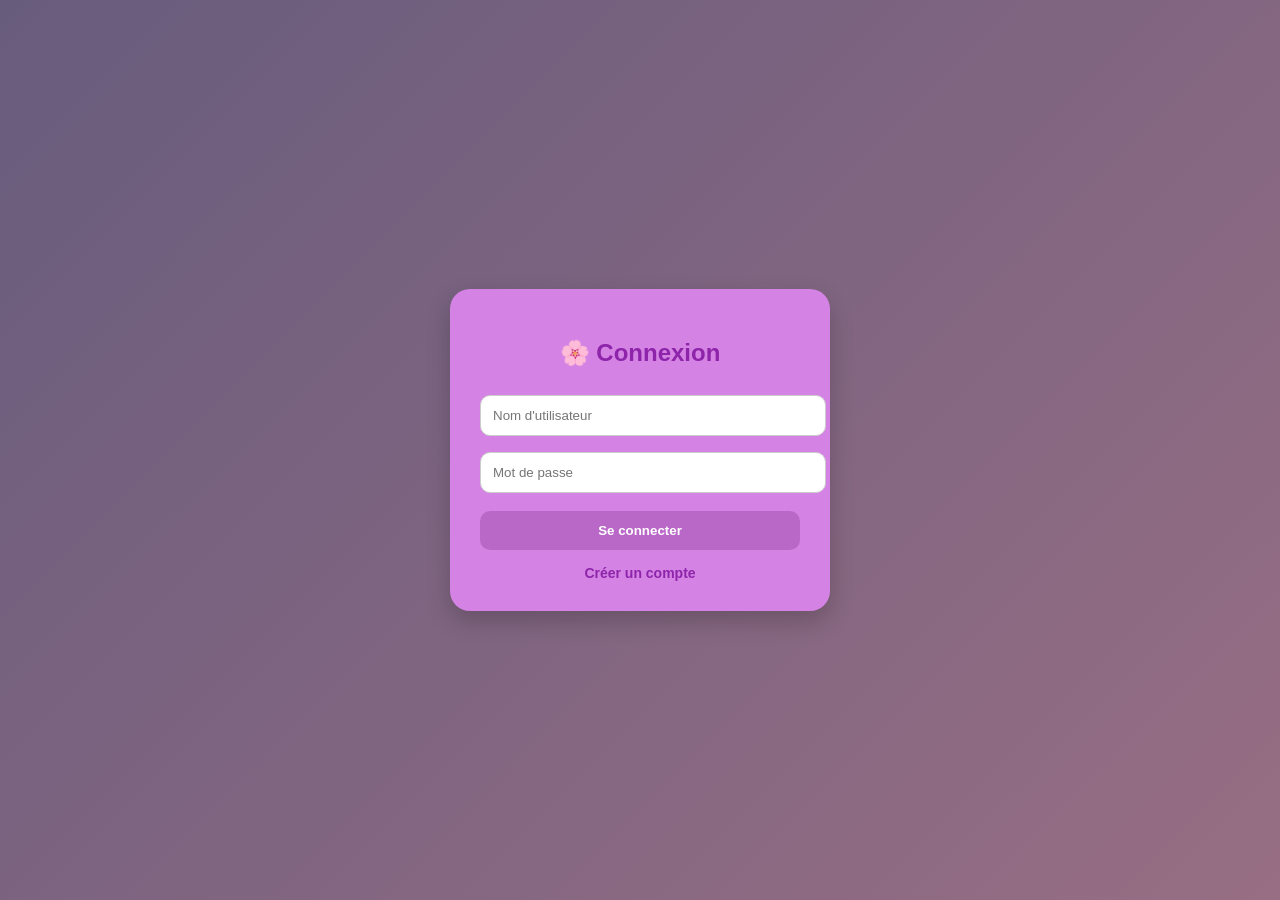
<file: index.html>
<!DOCTYPE html>
<html lang="fr">
<head>
<meta charset="UTF-8">
<title>Espace Filles - Connexion</title>

<style>
/* BACKGROUND ANIMÉ */
body {
    margin: 0;
    font-family: Arial, sans-serif;
    height: 100vh;
    display: flex;
    justify-content: center;
    align-items: center;
    background: linear-gradient(-45deg, #8b718f, #79587f, #a77486, #685c7d);
    background-size: 400% 400%;
    animation: gradientBG 10s ease infinite;
}

/* ANIMATION BACKGROUND */
@keyframes gradientBG {
    0% {background-position: 0% 50%;}
    50% {background-position: 100% 50%;}
    100% {background-position: 0% 50%;}
}

/* CARD */
.container {
    background: rgb(212, 131, 228);
    padding: 30px;
    border-radius: 20px;
    width: 320px;
    text-align: center;
    box-shadow: 0 10px 25px rgba(0,0,0,0.2);
    animation: fadeIn 0.8s ease;
}

/* TITRE */
h2 {
    margin-bottom: 20px;
    color: #8e24aa;
}

/* INPUTS */
input {
    width: 100%;
    padding: 12px;
    margin: 8px 0;
    border-radius: 10px;
    border: 1px solid #ccc;
    transition: 0.3s;
}

input:focus {
    border-color: #ba68c8;
    outline: none;
    box-shadow: 0 0 5px #ba68c8;
}

/* BOUTONS */
button {
    width: 100%;
    padding: 12px;
    margin-top: 10px;
    border-radius: 10px;
    border: none;
    background: #ba68c8;
    color: white;
    font-weight: bold;
    cursor: pointer;
    transition: 0.3s;
}

button:hover {
    transform: scale(1.05);
    background: #8e24aa;
}

/* MESSAGE */
#message {
    margin-top: 10px;
    font-size: 14px;
    color: #d32f2f;
}

/* ANIMATION */
@keyframes fadeIn {
    from {
        opacity: 0;
        transform: translateY(30px);
    }
    to {
        opacity: 1;
        transform: translateY(0);
    }
}

/* PETIT TEXTE */
.switch {
    margin-top: 15px;
    font-size: 14px;
    color: #555;
}

.switch span {
    color: #8e24aa;
    cursor: pointer;
    font-weight: bold;
}
</style>

</head>

<body>

<div class="container">

    <h2 id="title">🌸 Connexion</h2>

    <input type="text" id="username" placeholder="Nom d'utilisateur">
    <input type="password" id="password" placeholder="Mot de passe">

    <button onclick="handleAuth()" id="mainBtn">Se connecter</button>

    <p id="message"></p>

    <div class="switch">
        <span onclick="toggleMode()">Créer un compte</span>
    </div>

</div>

<script>
let isLogin = true;

/* SWITCH LOGIN / REGISTER */
function toggleMode() {
    isLogin = !isLogin;

    document.getElementById("title").textContent = isLogin ? "🌸 Connexion" : "🌸 Inscription";
    document.getElementById("mainBtn").textContent = isLogin ? "Se connecter" : "S'inscrire";
    document.querySelector(".switch span").textContent = isLogin ? "Créer un compte" : "Déjà un compte ?";
    document.getElementById("message").textContent = "";
}

/* AUTH */
function handleAuth() {
    const user = document.getElementById("username").value;
    const pass = document.getElementById("password").value;
    const msg = document.getElementById("message");

    if (!user || !pass) {
        msg.textContent = "Remplis tous les champs";
        return;
    }

    if (isLogin) {
        const savedUser = localStorage.getItem("user");
        const savedPass = localStorage.getItem("pass");

        if (user === savedUser && pass === savedPass) {
            window.location.href = "home.html";
        } else {
            msg.textContent = "Identifiants incorrects";
        }

    } else {
        localStorage.setItem("user", user);
        localStorage.setItem("pass", pass);
        msg.style.color = "plum";
        msg.textContent = "Compte créé avec succès !";
    }
}
</script>

</body>
</html>
</file>
<file: sstyle.css>
body {
    margin: 0;
    font-family: 'Arial', sans-serif;
    background: linear-gradient(-45deg, #907ab8, #b98597, #85588d, #78577d);
    background-size: 400% 400%;
    animation: gradientBG 12s ease infinite;
}

/* ANIMATION BACKGROUND */
@keyframes gradientBG {
    0% {background-position: 0% 50%;}
    50% {background-position: 100% 50%;}
    100% {background-position: 0% 50%;}
}

/* ==================== */
/* HEADER */
/* ==================== */
header {
    display: flex;
    justify-content: space-between;
    align-items: center;
    padding: 15px 30px;
    background: rgba(255,255,255,0.2);
    backdrop-filter: blur(12px);
    color: #4a148c;
    box-shadow: 0 4px 15px rgba(0,0,0,0.2);
}

/* BOUTON DECONNEXION */
.logout {
    background: #d695e8;
    color: white;
    border: none;
    padding: 10px 20px;
    border-radius: 30px;
    cursor: pointer;
    font-weight: bold;
    transition: 0.3s;
}

.logout:hover {
    transform: scale(1.05);
    background: #6a1b9a;
}

/* ==================== */
/* NAVIGATION */
/* ==================== */
nav {
    display: flex;
    justify-content: center;
    gap: 15px;
    margin: 20px;
}

nav button {
    padding: 12px 18px;
    border: none;
    border-radius: 30px;
    background: rgba(255,255,255,0.3);
    backdrop-filter: blur(12px);
    cursor: pointer;
    font-weight: bold;
    color: #4a148c;
    transition: 0.3s;
}

nav button:hover {
    background: #8e24aa;
    color: white;
    transform: scale(1.1);
}

/* ==================== */
/* SECTIONS / CARDS GLASS */
/* ==================== */
section {
    display: none;
    max-width: 750px;
    margin: auto;
    padding: 25px;
    border-radius: 20px;
    background: rgba(255,255,255,0.25);
    backdrop-filter: blur(15px);
    box-shadow: 0 10px 30px rgba(0,0,0,0.2);
    animation: fadeIn 0.5s ease;
}

section.active {
    display: block;
}

/* ==================== */
/* CARTES DROITS, TEMOIGNAGES, TALENTS */
/* ==================== */
.card {
    background: rgba(255,255,255,0.35);
    padding: 15px;
    margin: 10px 0;
    border-radius: 20px;
    box-shadow: 0 5px 15px rgba(0,0,0,0.15);
    animation: fadeIn 0.5s ease;
}

/* DROITS COLORÉS */
.droit:nth-child(1) { border-left: 6px solid #42a5f5; }
.droit:nth-child(2) { border-left: 6px solid #66bb6a; }
.droit:nth-child(3) { border-left: 6px solid #ef5350; }
.droit:nth-child(4) { border-left: 6px solid #ffa726; }

/* ==================== */
/* INPUT / TEXTAREA / BUTTON */
/* ==================== */
input, textarea {
    width: 100%;
    padding: 12px;
    border-radius: 15px;
    border: none;
    margin: 8px 0;
    box-shadow: 0 4px 10px rgba(0,0,0,0.1);
}

textarea {
    height: 100px;
    resize: vertical;
}

button {
    padding: 12px;
    border-radius: 30px;
    border: none;
    cursor: pointer;
    font-weight: bold;
    transition: 0.3s;
}

section button {
    background: #8e24aa;
    color: white;
}

section button:hover {
    background: #6a1b9a;
    transform: scale(1.05);
}

/* ==================== */
/* MESSAGES DISCUSSION */
/* ==================== */
#messagesContainer {
    max-height: 200px;
    overflow-y: auto;
    margin-bottom: 10px;
}

.message {
    background: #f3e5f5;
    padding: 10px;
    margin: 5px 0;
    border-radius: 15px;
    animation: slideIn 0.3s ease;
}

/* ==================== */
/* IMAGES TALENTS */
#talentsContainer img {
    margin-bottom: 10px;
    border-radius: 15px;
}

/* ==================== */
/* ANIMATIONS */
/* ==================== */
@keyframes fadeIn {
    from {opacity: 0; transform: translateY(20px);}
    to {opacity: 1; transform: translateY(0);}
}

@keyframes slideIn {
    from {opacity: 0; transform: translateX(-20px);}
    to {opacity: 1; transform: translateX(0);}
}
</file>
